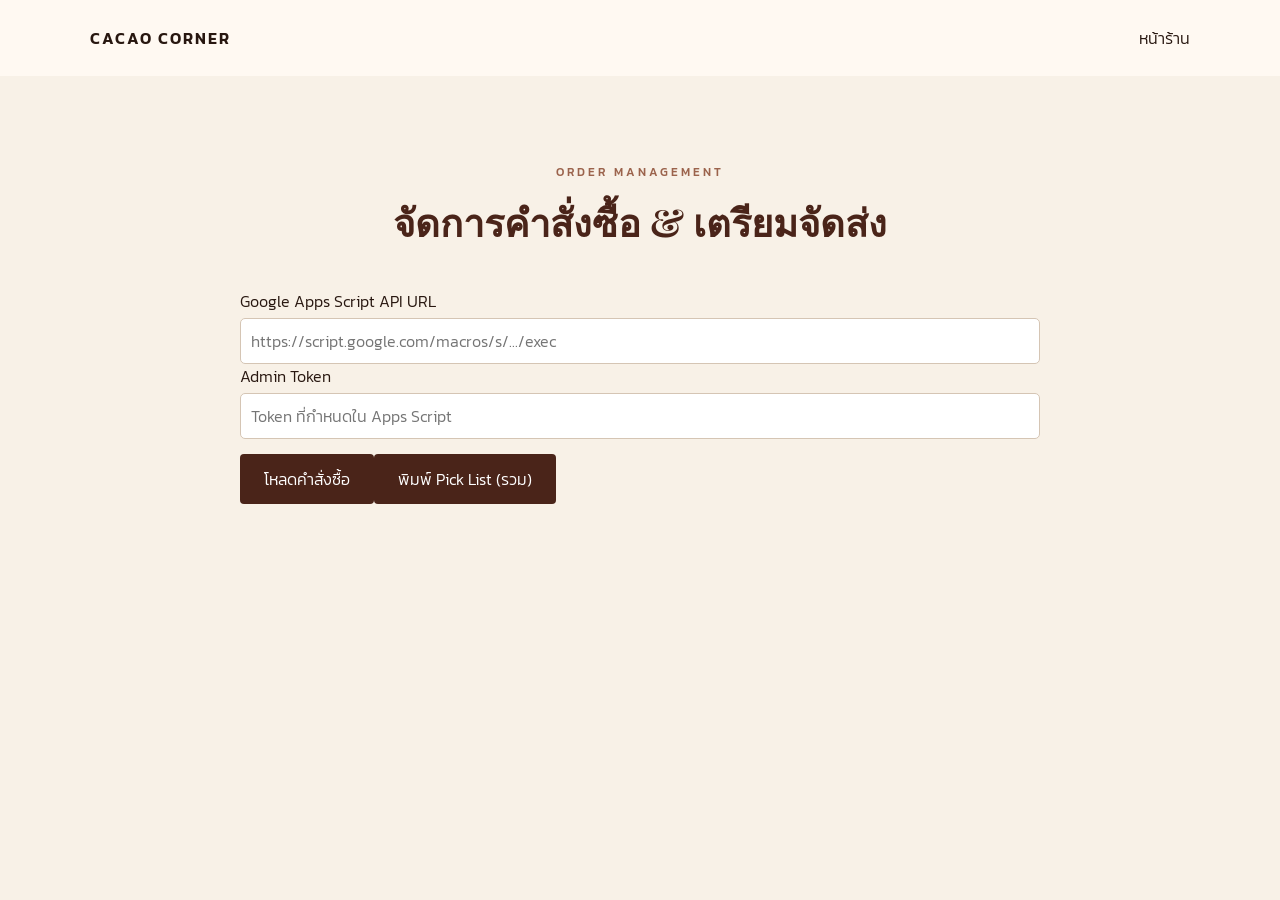
<file: admin.html>
<!doctype html><html lang="th"><head><meta charset="utf-8"><meta name="viewport" content="width=device-width,initial-scale=1"><title>Cacao Admin & Fulfillment</title><link rel="stylesheet" href="style.css"></head><body><header class="nav"><a class="brand" href="index.html">CACAO CORNER</a><nav><a href="index.html">หน้าร้าน</a></nav></header><main class="section"><div class="section-heading"><p class="eyebrow">ORDER MANAGEMENT</p><h2>จัดการคำสั่งซื้อ & เตรียมจัดส่ง</h2></div><div style="max-width:800px;margin:auto"><label>Google Apps Script API URL<input id="api" placeholder="https://script.google.com/macros/s/.../exec"></label><label>Admin Token<input id="token" placeholder="Token ที่กำหนดใน Apps Script"></label><button class="btn" onclick="loadOrders()">โหลดคำสั่งซื้อ</button><button class="btn" onclick="printPick()">พิมพ์ Pick List (รวม)</button><div id="orders"></div></div></main><script>
let orders=[];function esc(s){return String(s||'').replace(/[&<>"']/g,c=>({'&':'&amp;','<':'&lt;','>':'&gt;','"':'&quot;',"'":'&#39;'}[c]))}
async function loadOrders(){let url=document.getElementById('api').value.trim(),token=document.getElementById('token').value;if(!url){alert('กรอก API URL');return}try{let r=await fetch(url+'?action=listOrders&token='+encodeURIComponent(token));let d=await r.json();if(!d.ok)throw Error(d.error||'API error');orders=d.orders||[];render()}catch(e){alert('โหลดไม่ได้: '+e.message+' — ตรวจ URL, token และการ Deploy')} }
function render(){document.getElementById('orders').innerHTML=orders.map(o=>`<article class="product-info" style="background:#fff;margin:15px 0;border:1px solid #e4d3c2;border-radius:8px"><h3>${esc(o.orderId)} · ${esc(o.name)}</h3><p>${esc(o.phone)}<br>${esc(o.address)}<br>หมายเหตุ: ${esc(o.note)}</p><p>สถานะ: ${esc(o.status)} · ยอด ${Number(o.total).toLocaleString()} ฿</p><p>${(o.items||[]).map(i=>`${esc(i.sku)} ${esc(i.name)} ×${i.quantity}`).join('<br>')}</p><button class="btn" onclick="printLabel('${esc(o.orderId)}')">พิมพ์จ่าหน้า</button> <button class="btn" onclick="printPacking('${esc(o.orderId)}')">พิมพ์ Packing List</button></article>`).join('')||'<p>ยังไม่มีคำสั่งซื้อ</p>'}
function getOrder(id){return orders.find(o=>o.orderId===id)}function printPick(){let sum={};orders.forEach(o=>(o.items||[]).forEach(i=>sum[i.sku]=(sum[i.sku]||0)+Number(i.quantity)));printDoc('รายการหยิบสินค้า (Pick List)',Object.entries(sum).map(([sku,q])=>`<tr><td>${esc(sku)}</td><td>${q}</td><td>☐</td></tr>`).join(''),'<th>SKU</th><th>จำนวนรวม</th><th>หยิบแล้ว</th>')}
function printPacking(id){let o=getOrder(id);if(!o)return;printDoc('Packing List · '+id,`<tr><td colspan="3">ลูกค้า: ${esc(o.name)}</td></tr>`+(o.items||[]).map(i=>`<tr><td>${esc(i.sku)} · ${esc(i.name)}</td><td>${i.quantity}</td><td>☐</td></tr>`).join('')+`<tr><td>รวม</td><td colspan="2">${Number(o.total).toLocaleString()} ฿</td></tr>`,'<th>สินค้า</th><th>จำนวน</th><th>ตรวจแล้ว</th>')}
function printLabel(id){let o=getOrder(id);if(!o)return;printDoc('Shipping Label · '+id,`<tr><td colspan="3"><h2>${esc(o.name)}</h2><p>โทร. ${esc(o.phone)}</p><p>${esc(o.address)}</p><p>เลขออเดอร์ ${esc(id)}</p><p>หมายเหตุ: ${esc(o.note)}</p></td></tr>`,'')}
function printDoc(title,rows,head){let w=window.open('','_blank');w.document.write(`<html><head><title>${title}</title><style>body{font-family:Arial,sans-serif;padding:30px}table{width:100%;border-collapse:collapse}td,th{border:1px solid #777;padding:10px}h1{margin-bottom:25px}</style></head><body><h1>${title}</h1><table>${head?'<thead><tr>'+head+'</tr></thead>':''}<tbody>${rows}</tbody></table><script>window.onload=()=>window.print()<\/script></body></html>`);w.document.close()}
</script></body></html>
</file>
<file: style.css>
@import url('https://fonts.googleapis.com/css2?family=Kanit:wght@300;400;500;600&family=Playfair+Display:wght@500;600&display=swap');
:root{--brown:#4a2419;--cream:#f8f1e7;--tan:#d8b996;--dark:#281710;--pink:#d68e7a}*{box-sizing:border-box}body{margin:0;background:var(--cream);color:var(--dark);font-family:Kanit,sans-serif;font-weight:300}a{color:inherit;text-decoration:none}.nav{height:76px;padding:0 7%;display:flex;align-items:center;justify-content:space-between;background:#fff9f2;position:sticky;top:0;z-index:5}.brand{font-weight:600;letter-spacing:2px}.brand span{color:var(--pink);margin-left:8px}.nav nav{display:flex;gap:30px}.cart-btn{border:1px solid var(--brown);background:transparent;padding:10px 18px;border-radius:30px;font:inherit;cursor:pointer}.cart-btn span{background:var(--brown);color:white;border-radius:50%;padding:2px 7px;margin-left:5px}.hero{padding:65px 8%;display:grid;grid-template-columns:1fr 1fr;align-items:center;gap:40px;min-height:500px;background:#ead9c7}.hero h1{font-family:'Playfair Display',serif;font-size:clamp(42px,5vw,70px);line-height:1.2;color:var(--brown);margin:12px 0}.hero-copy>p:not(.eyebrow){max-width:450px;font-size:18px}.eyebrow{letter-spacing:3px;font-size:12px;font-weight:500;color:#9b634c}.hero-art img{width:100%;max-height:400px}.btn{display:inline-block;background:var(--brown);color:#fff;padding:13px 24px;border-radius:4px;border:0;font:inherit;cursor:pointer;margin-top:15px}.btn:hover{background:#6c3b2b}.section{padding:75px 8%}.section-heading{text-align:center;margin-bottom:35px}.section-heading h2,.story h2{font-family:'Playfair Display',serif;color:var(--brown);font-size:38px;margin:8px}.products{display:grid;grid-template-columns:repeat(2,minmax(0,350px));justify-content:center;gap:28px}.product{background:#fff;border-radius:10px;overflow:hidden;box-shadow:0 8px 24px #40271910}.product img{width:100%;height:270px;object-fit:contain;background:#eadcc9;padding:15px}.product-info{padding:22px}.product-info h3{margin:0;font-size:22px}.product-info p{min-height:52px;color:#755b4b}.price{font-weight:500;font-size:20px;color:var(--brown)}.product-info button{width:100%}.story{background:#4a2419;color:#fff;padding:65px 10%;display:grid;grid-template-columns:1fr 1fr;gap:40px;align-items:center}.story h2{color:#fff}.story p{line-height:1.9}.story img{width:100%;max-height:330px}footer{text-align:center;padding:25px;letter-spacing:2px;font-size:12px}.modal-head{display:flex;justify-content:space-between;align-items:center}.close{border:0;background:none;font-size:20px;cursor:pointer}dialog{border:0;border-radius:12px;width:min(550px,94%);padding:25px;max-height:90vh;overflow:auto;box-shadow:0 20px 70px #0004}dialog::backdrop{background:#2a140d80}#cart-items .cart-row{display:flex;justify-content:space-between;gap:12px;padding:12px 0;border-bottom:1px solid #eee}.cart-row button{border:0;background:none;cursor:pointer}.total{text-align:right;font-size:20px;font-weight:500;padding:15px 0}form label{display:block;margin:12px 0}input,textarea{display:block;width:100%;margin-top:5px;border:1px solid #d5c5b4;border-radius:5px;padding:10px;font:inherit;background:#fff}form .btn{width:100%}.hint{font-size:12px;color:#8b7565}.success{background:#e6f4e8;padding:12px;border-radius:8px;margin-top:10px}@media(max-width:720px){.nav{padding:0 4%;height:65px}.nav nav{gap:12px;font-size:13px}.hero{grid-template-columns:1fr;padding:40px 7%;text-align:center}.hero-art{order:-1}.hero-art img{max-height:250px}.products{grid-template-columns:1fr}.story{grid-template-columns:1fr;text-align:center}.section{padding:50px 6%}}
</file>
